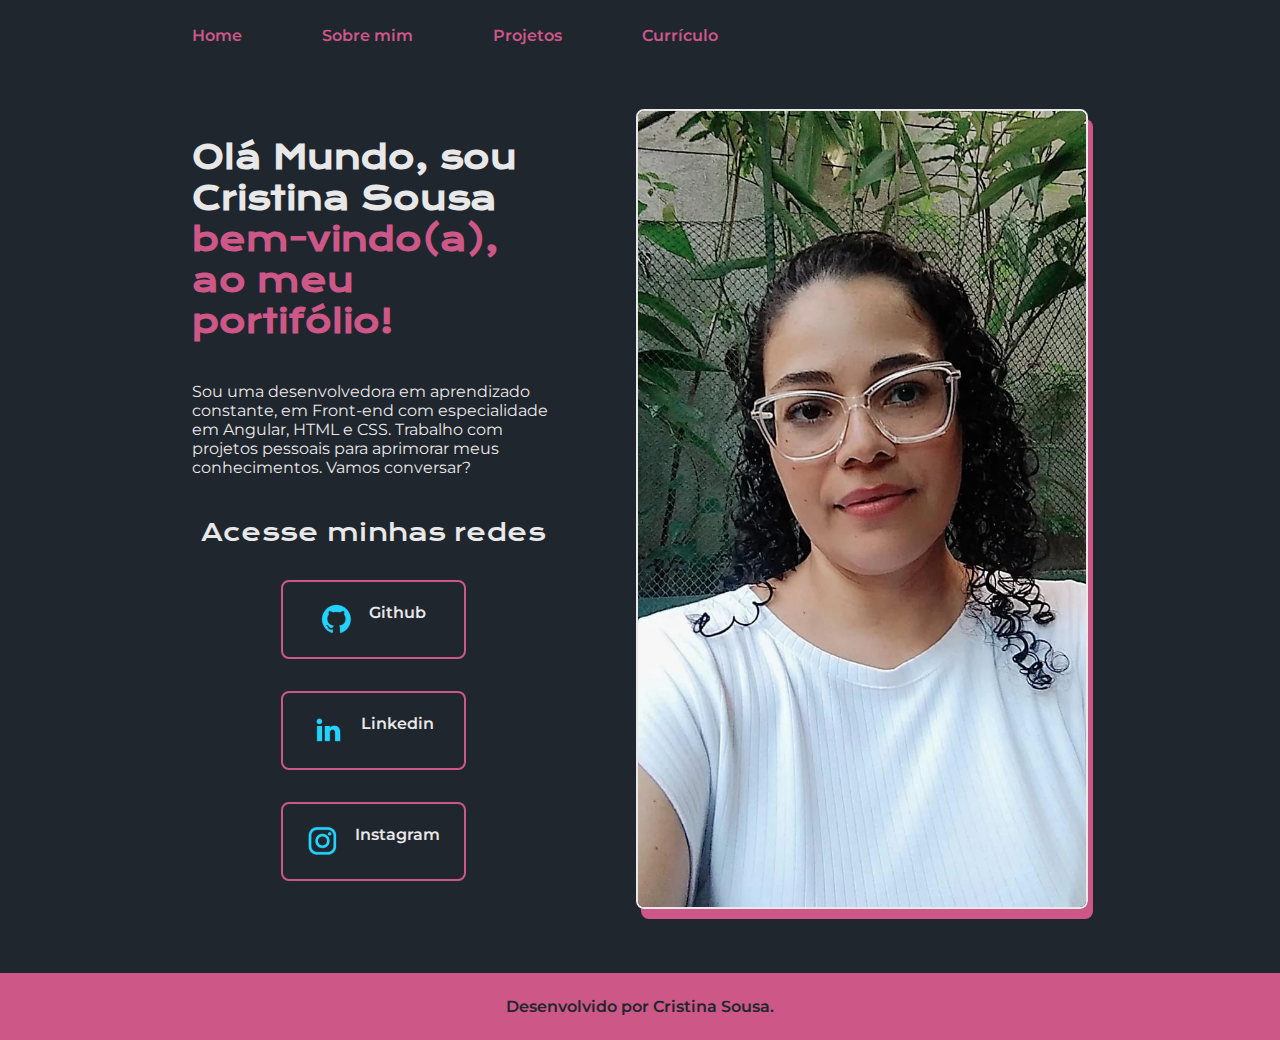
<file: Portifólio/index.html>
<!DOCTYPE html>
<html lang="pt-br">

<head>
    <meta charset="UTF-8">
    <meta http-equiv="X-UA-Compatible" content="IE=edge">
    <meta name="viewport" content="width=device-width, initial-scale=1.0">
    <title>Portifolio</title>
    <link rel="stylesheet" href="./styles/style.css">
</head>

<body>
    <header class="cabecalho">
        <nav class="cabecalho__menu">
            <a class="cabecalho__menu__link" href="index.html">Home</a>
            <a class="cabecalho__menu__link" href="about.html">Sobre mim</a>
            <a class="cabecalho__menu__link" href="projects.html">Projetos</a>
            <a class="cabecalho__menu__link" href="curriculo.html">Currículo</a>
        </nav>
    </header>
    <main class="apresentacao">
        <section class="apresentacao__conteudo">
            <h1 class="apresentacao__conteudo__titulo">Olá Mundo, sou Cristina Sousa<strong 
            class="titulo-destaque"> bem-vindo(a), ao meu portifólio!
            </strong></h1>
            <p class="apresentacao__conteudo__texto">Sou uma desenvolvedora em aprendizado constante, em 
            Front-end com especialidade em Angular, HTML e
            CSS. Trabalho com projetos pessoais para aprimorar meus conhecimentos. Vamos
            conversar?</p>
            <div class="apresentacao__links">
                <h2 class="apresentacao__links__subtitulo">Acesse minhas redes</h2>
                <a class="apresentacao__links__navegacao" href="https://github.com/CristinaMSousa">
                    <img src="./assets/github.png">
                    Github
                </a>
                <a class="apresentacao__links__navegacao" href="https://www.linkedin.com/in/cristina-sousa-b69b40269/">
                    <img src="./assets/linkedin.png">
                    Linkedin
                </a>
                <a class="apresentacao__links__navegacao" href="https://instagram.com/docespituta">
                    <img src="./assets/instagram.png">
                    Instagram
                </a>
            </div>
        </section>
        <img class="apresentacao__imagem" src="./assets/photo,jpeg.jpeg" alt="Foto da Cristina Sousa">
    </main>
    <footer class="rodape">
        <p>Desenvolvido por Cristina Sousa.</p>
    </footer>
</body>

</html>
</file>
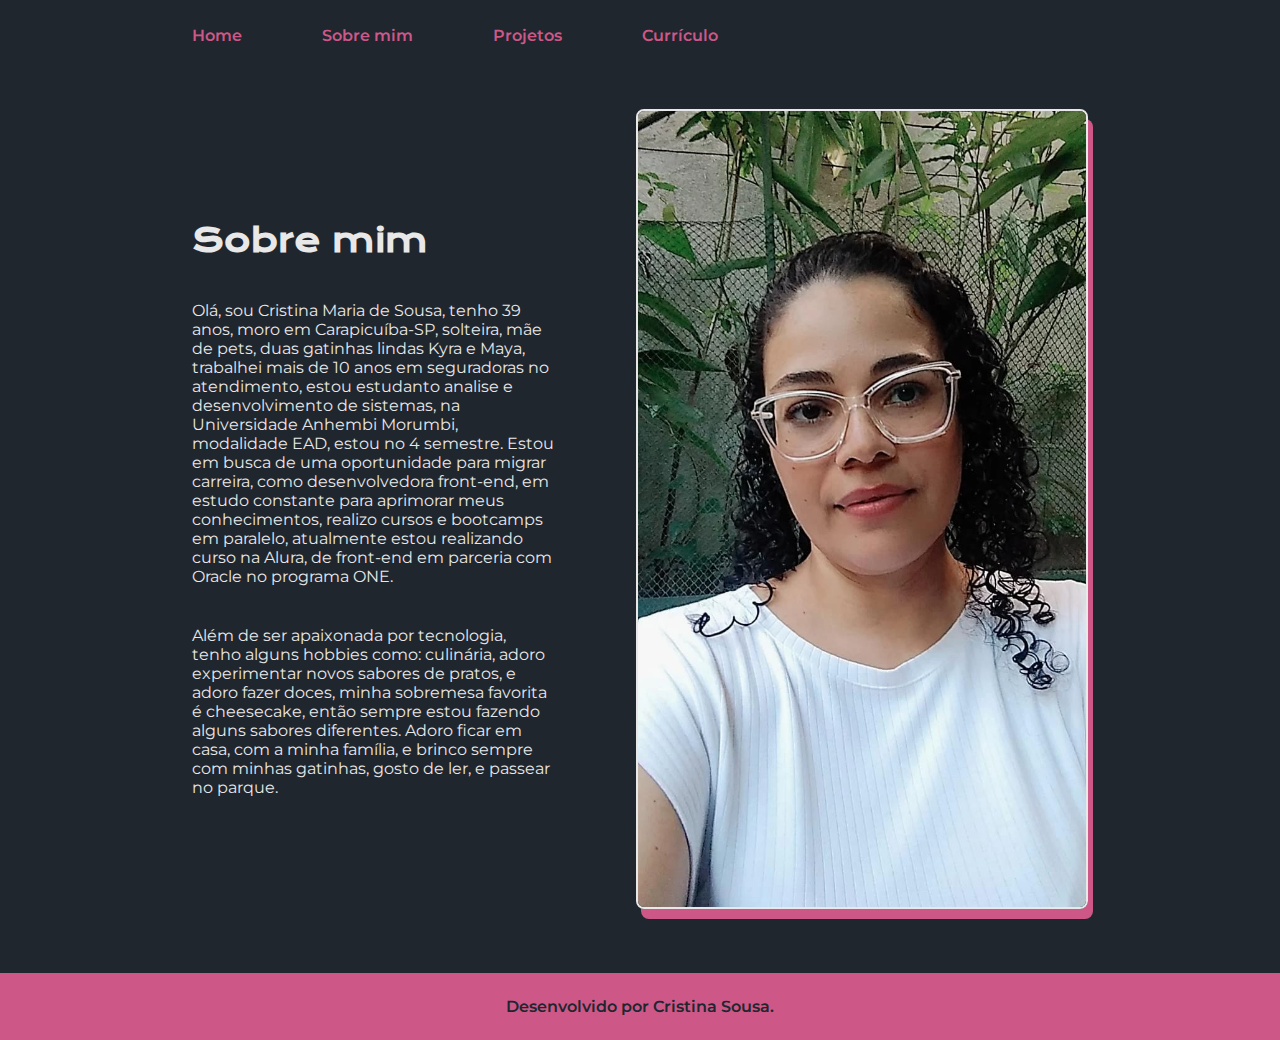
<file: Portifólio/about.html>
<!DOCTYPE html>
<html lang="pt-br">
<head>
    <meta charset="UTF-8">
    <meta http-equiv="X-UA-Compatible" content="IE=edge">
    <meta name="viewport" content="width=device-width, initial-scale=1.0">
    <title>Sobre mim</title>
    <link rel="stylesheet" href="./styles/style.css">
</head>
<body>
    <header class="cabecalho">
        <nav class="cabecalho__menu">
            <a class="cabecalho__menu__link" href="index.html">Home</a>
            <a class="cabecalho__menu__link" href="about.html">Sobre mim</a>
            <a class="cabecalho__menu__link" href="projects.html">Projetos</a>
            <a class="cabecalho__menu__link" href="curriculo.html">Currículo</a>
        </nav>
    </header>
    <main class="apresentacao">
        <section class="apresentacao__conteudo">
            <h1 class="apresentacao__conteudo__titulo">Sobre mim</h1>
                <p class="apresentacao__conteudo__texto">
                Olá, sou Cristina Maria de Sousa, tenho 39 anos, moro em Carapicuíba-SP, solteira, mãe de pets, duas gatinhas lindas Kyra e Maya, trabalhei mais de 10 anos em seguradoras no atendimento, estou estudanto analise e desenvolvimento de sistemas, na Universidade Anhembi Morumbi, modalidade EAD, estou no 4 semestre.

                Estou em busca de uma oportunidade para migrar carreira, como desenvolvedora front-end, em estudo constante para aprimorar meus conhecimentos, realizo cursos e bootcamps em paralelo, atualmente estou realizando curso na Alura, de front-end em parceria com Oracle no programa ONE.  
                </p>
                <p class="apresentacao__conteudo__texto">
                    Além de ser apaixonada por tecnologia, tenho alguns hobbies como: culinária, adoro experimentar novos sabores de pratos, e adoro fazer doces, minha sobremesa favorita é cheesecake, então sempre estou fazendo alguns sabores diferentes.

                    Adoro ficar em casa, com a minha família, e brinco sempre com minhas gatinhas, gosto de ler, e passear no parque.
                </p>
        </section>
        <img class="apresentacao__imagem" src="./assets/photo,jpeg.jpeg" alt="Foto da Cristina Sousa">  

    </main>
    <footer class="rodape">
        <p>Desenvolvido por Cristina Sousa.</p>
    </footer>
</body>
</html>
</file>
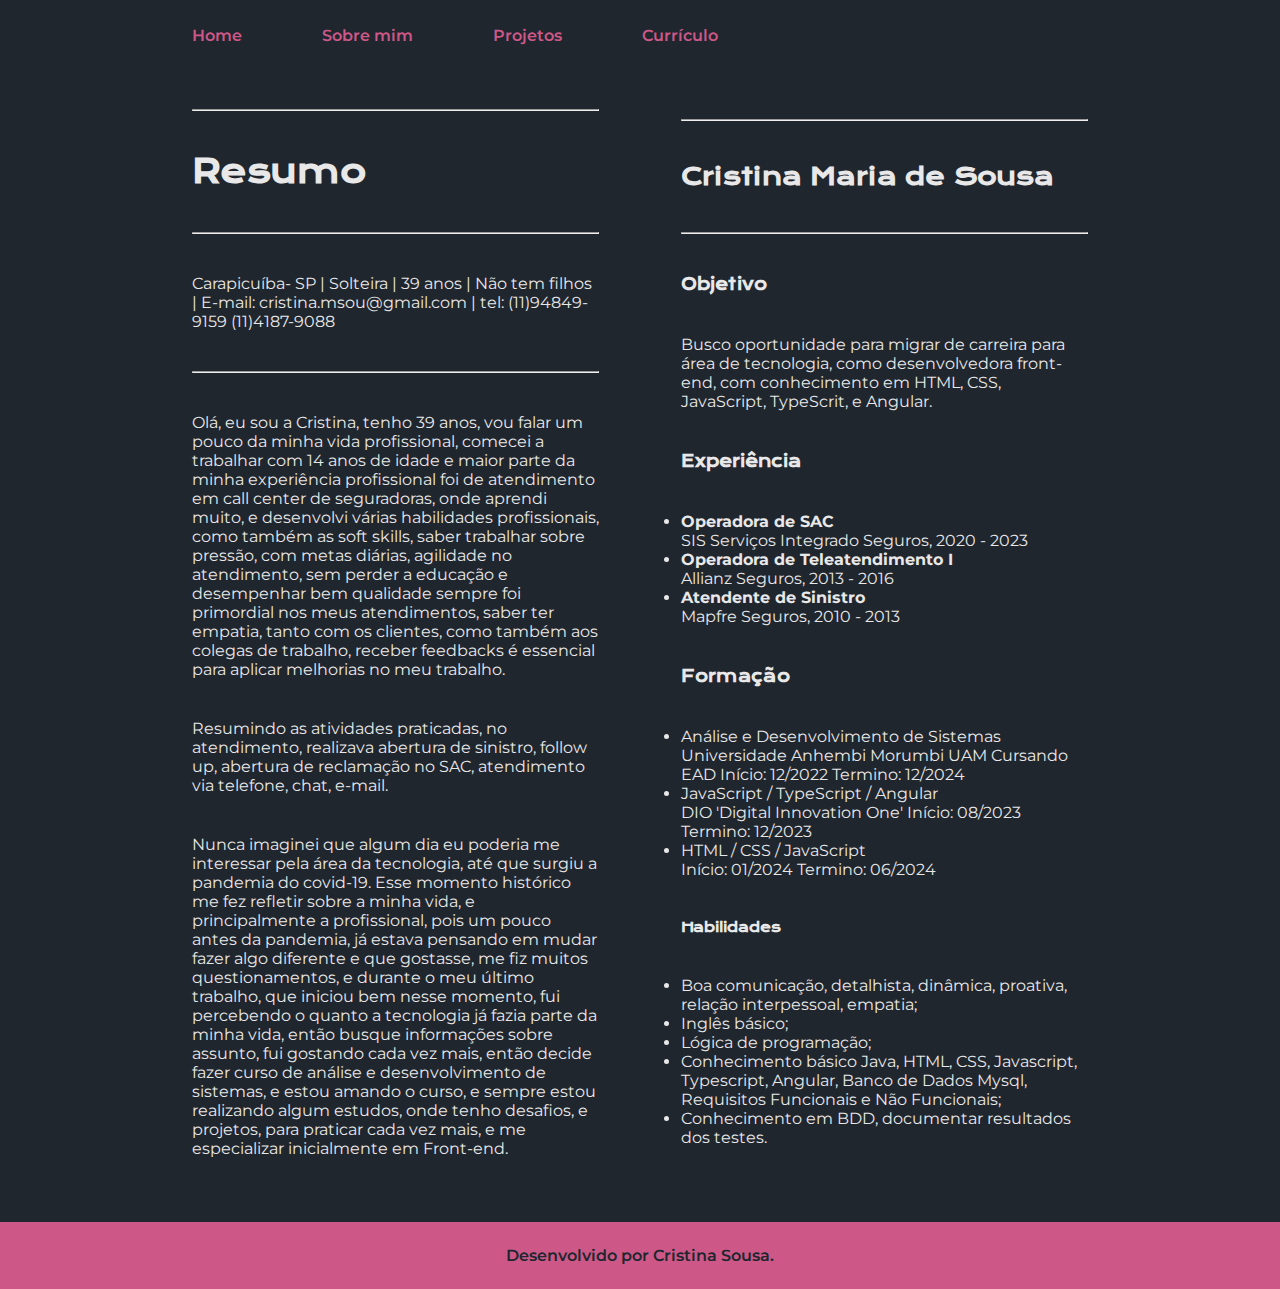
<file: Portifólio/curriculo.html>
<!DOCTYPE html>
<html lang="pt-br">
<head>
    <meta charset="UTF-8">
    <meta http-equiv="X-UA-Compatible" content="IE=edge">
    <meta name="viewport" content="width=device-width, initial-scale=1.0">
    <title>Currículo</title>
    <link rel="stylesheet" href="./styles/style.css">
</head>
<body>
    <header class="cabecalho">
        <nav class="cabecalho__menu">
            <a class="cabecalho__menu__link" href="index.html">Home</a>
            <a class="cabecalho__menu__link" href="about.html">Sobre mim</a>
            <a class="cabecalho__menu__link" href="projects.html">Projetos</a>
            <a class="cabecalho__menu__link" href="curriculo.html">Currículo</a>
        </nav>
    </header>
    <main class="apresentacao">
        <section class="apresentacao__conteudo">
            <hr>
            <h1 class="apresentacao__conteudo__titulo">Resumo</h1>
            <hr>
                <p class="apresentacao__conteudo__texto">Carapicuíba- SP | Solteira | 39 anos | Não tem filhos | E-mail:  cristina.msou@gmail.com | tel: (11)94849-9159 (11)4187-9088</p>
            <hr>               
                <p class="apresentacao__conteudo__texto"> Olá, eu sou a Cristina, tenho 39 anos, vou falar um pouco da minha vida profissional, comecei a trabalhar com 14 anos de idade e maior parte da minha experiência profissional foi de atendimento em call center de seguradoras, onde aprendi muito, e desenvolvi várias habilidades profissionais, como também as soft skills, saber trabalhar sobre pressão, com metas diárias, agilidade no atendimento, sem perder a educação e desempenhar bem qualidade sempre foi primordial nos meus atendimentos, saber ter empatia, tanto com os clientes, como também aos colegas de trabalho, receber feedbacks é essencial para aplicar melhorias no meu trabalho. </p>
                <p class="apresentacao__conteudo__texto">Resumindo as atividades praticadas, no atendimento, realizava abertura de sinistro, follow up, abertura de reclamação no SAC, atendimento via telefone, chat, e-mail.</p>
                <p class="apresentacao__conteudo__texto">Nunca imaginei que algum dia eu poderia me interessar pela área da tecnologia, até que surgiu a pandemia do covid-19. Esse momento histórico me fez refletir sobre a minha vida, e principalmente a profissional, pois um pouco antes da pandemia, já estava pensando em mudar fazer algo diferente e que gostasse, me fiz muitos questionamentos, e durante o meu último trabalho, que iniciou bem nesse momento, fui percebendo o quanto a tecnologia já fazia parte da minha vida, então busque informações sobre assunto, fui gostando cada vez mais, então decide fazer curso de análise e desenvolvimento de sistemas, e estou amando o curso, e sempre estou realizando algum estudos, onde tenho desafios, e projetos, para praticar cada vez mais, e me especializar inicialmente em Front-end.
                </p>
                                                
        </section>
        
        <section class="apresentacao__conteudo">
            <hr>
            <h2 class="apresentacao__conteudo__subtitulo">Cristina Maria de Sousa</h2>
            <hr>            
            <h4 class="apresentacao__conteudo__subtitulo">Objetivo</h4>
                    
                <p class="apresentacao__conteudo__texto"> Busco oportunidade para migrar de carreira para área de tecnologia, como desenvolvedora front-end, com conhecimento em HTML, CSS, JavaScript, TypeScrit, e Angular. 
                </p>
            <h4 class="apresentacao__conteudo__subtitulo">Experiência</h4>
                <ul class="apresentacao__conteudo__lista">
                <li class="apresentacao__conteudo__lista__item">Operadora de SAC</li>
                SIS Serviços Integrado Seguros, 2020 - 2023
                <li class="apresentacao__conteudo__lista__item">Operadora de Teleatendimento I</li>
                Allianz Seguros, 2013 - 2016
                <li class="apresentacao__conteudo__lista__item">Atendente de Sinistro</li>
                Mapfre Seguros, 2010 - 2013
            </ul>
           
            <h4 class="apresentacao__conteudo__subtitulo">Formação</h4>
           
            <ul class="apresentacao__conteudo__lista">
                <li>Análise e Desenvolvimento de Sistemas</li>
                Universidade Anhembi Morumbi UAM Cursando EAD
                Início: 12/2022 Termino: 12/2024
                <li>JavaScript / TypeScript / Angular</li>
                DIO 'Digital Innovation One'
                Início: 08/2023 Termino: 12/2023
                <li>HTML / CSS / JavaScript</li>
                Início: 01/2024 Termino: 06/2024

            </ul>
            <h5 class="apresentacao__conteudo__subtitulo">Habilidades</h5>
            <ul class="apresentacao__conteudo__lista">
                <li>Boa comunicação, detalhista, dinâmica, proativa, relação interpessoal, empatia;</li>
                <li>Inglês básico;</li>
                <li>Lógica de programação;</li>
                <li>Conhecimento básico Java, HTML, CSS, Javascript, Typescript, Angular, Banco de Dados Mysql, Requisitos Funcionais e Não Funcionais;</li>
                <li>Conhecimento em BDD, documentar resultados dos testes.</li>
            </ul>
        </section>
    </main>
    <footer class="rodape">
        <p>Desenvolvido por Cristina Sousa.</p>
    </footer>
</body>
</html>
</file>
<file: Portifólio/styles/style.css>
@import url('https://fonts.googleapis.com/css2?family=Krona+One&family=Montserrat:wght@400;600&display=swap');

*{
    margin: 0;
    padding: 0;
}

:root {
    /*--cor-secundaria: #FFCAD4 #FF407D; #F6DF6F6 #1B3C73 #FFCAD4 #40679E*/
    
    --cor-primaria: #20262E;
    --cor-secundaria: #E9E8E8;
    --cor-terciaria: #CD5888;
    --cor-hover: #913175;
}

body{
    /* height: 100vh; */
    box-sizing: border-box;
    background-color: var(--cor-primaria);
    color: var(--cor-secundaria);
}
.cabecalho{
    padding: 2% 0% 0% 15%;
}
.cabecalho__menu{
    display: flex;  
    gap: 80px;
}
.cabecalho__menu__link{
    font-family: 'Montserrat', sans-serif;
    font-size: 1.5 rem;
    font-weight: 600;
    color: var(--cor-terciaria);
    text-decoration: none;
}
.apresentacao{
    padding: 5% 15%;
    display: flex;
    align-items: center;
    justify-content: space-between;
    gap: 82px;
}
.apresentacao__conteudo{
    width: 50%;
    display: flex;
    flex-direction: column;
    gap: 40px;
}

.apresentacao__conteudo__titulo{
    font-size: 2.25 rem;
    font-family: 'Krona One', sans-serif;
}
.titulo-destaque{
    color: var(--cor-terciaria);
}
.apresentacao__conteudo__subtitulo{
    font-family: 'Krona One', sans-serif;
}
.apresentacao__conteudo__texto{
    font-size: 1.5 rem;
    font-family: 'Montserrat', sans-serif;
}
.apresentacao__conteudo__lista{
    font-size: 1.5 rem;
    font-family: 'Montserrat', sans-serif;
}
.apresentacao__conteudo__lista__item{
    font-weight: bold;
}

.apresentacao__links{
    display: flex;
    flex-direction: column;
    justify-content: space-between;
    align-items: center;
    gap: 32px;
}
.apresentacao__links__subtitulo{
    font-family: 'Krona One', sans-serif;
    font-weight: 400;
    font-size: 1.5 rem;
}
.apresentacao__links__navegacao{
    /* background-color: #22D4FD; */
    display: flex;
    justify-content: center;
    gap: 16px;
    border: 2px solid var(--cor-terciaria);
    width: 50%;
    text-align: center;
    border-radius: 8px;
    font-size: 1.5 rem;
    font-weight: 600;
    padding: 21.5px 0;
    text-decoration: none;
    color: var(--cor-secundaria);
    font-family: 'Montserrat', sans-serif;
}
.apresentacao__links__navegacao:hover{
    background-color: var(--cor-hover);
}
.apresentacao__imagem{
    width: 50%;
    border: 2px solid var(--cor-secundaria);
    border-radius: 8px;
    
    box-shadow: 5px 10px  #CD5888;
}
.rodape{
    color: var(--cor-primaria);
    background-color: var(--cor-terciaria);
    padding: 24px;
    text-align: center;
    font-family: 'Montserrat', sans-serif;
    font-size: 1.5 rem;
    font-weight: 600;
}
@media (max-width: 1100px){
    .cabecalho{
        padding: 10%;
    }
    .cabecalho__menu{
        justify-content: center;
    }
    .apresentacao{
        flex-direction: column-reverse;
        padding: 5%;
    }
    .apresentacao__conteudo{
        width: auto;
    }
}
</file>
